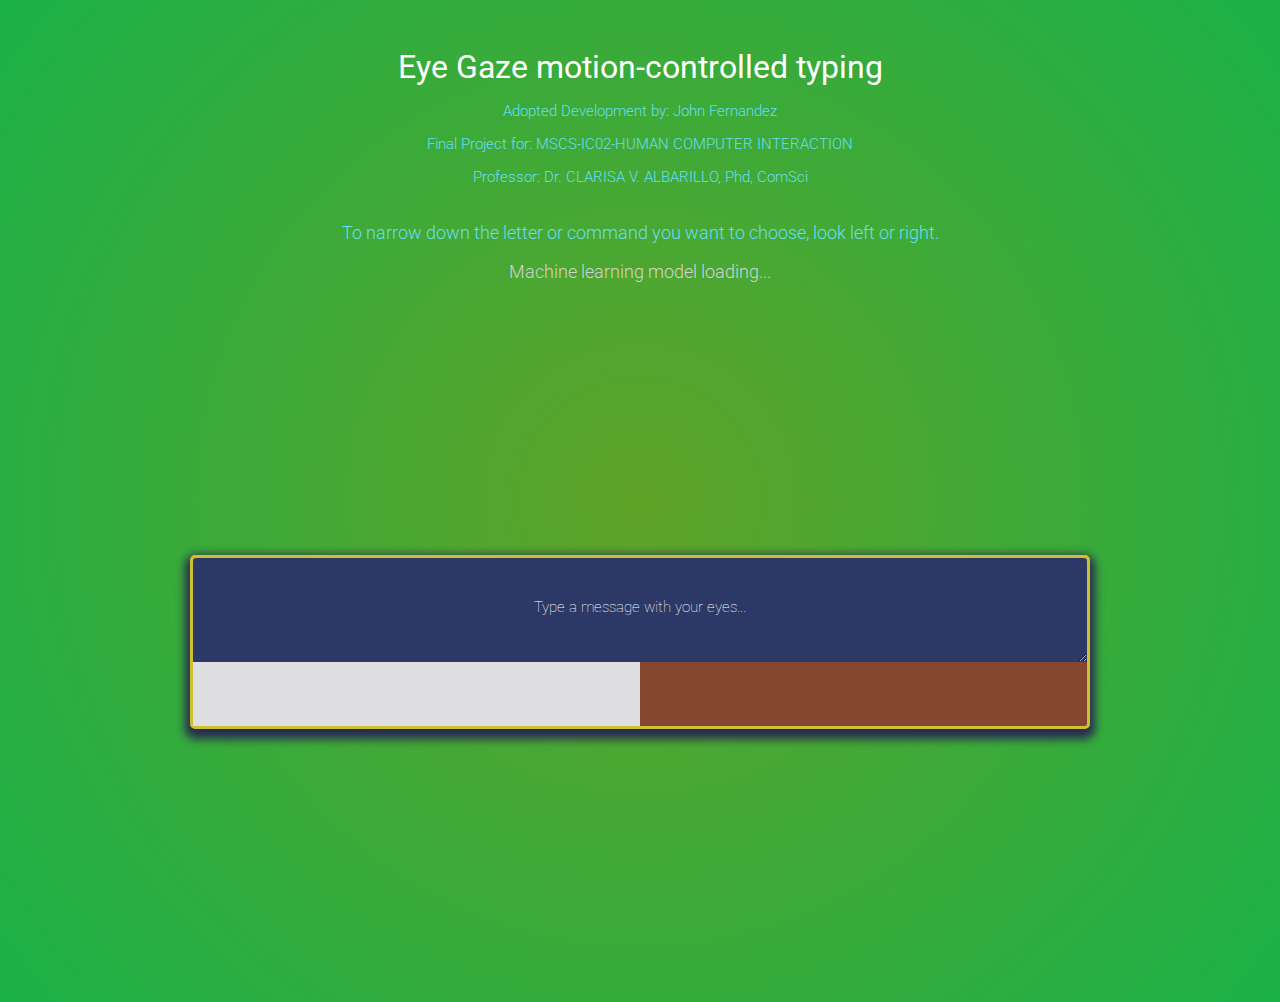
<file: EyeGaze-Controll/index.html>
<html lang="en">
  <head>
    <meta charset="UTF-8" />
    <meta name="viewport" content="width=device-width, initial-scale=1.0" />
    <meta
      name="description"
      content="Write words using your eye movements. Built with Tensorflow.js"
    />
    <meta
      property="og:description"
      content="Write words using your eye movements. Built with Tensorflow.js"
    />
    <meta
      property="twitter:description"
      content="Write words using your eye movements. Built with Tensorflow.js"
    />
    <meta
      property="og:image"
      content="https://res.cloudinary.com/devdevcharlie/image/upload/v1612225468/Screenshot_2021-02-02_at_01.18.18_dcpjpo.png"
    />

    <title>Gaze-controlled keyboard</title>
    <link rel="preconnect" href="https://fonts.gstatic.com" />
    <link
      href="https://fonts.googleapis.com/css2?family=Roboto:wght@100;300;400;500&display=swap"
      rel="stylesheet"
    />
    <link rel="stylesheet" href="./styles.css" />
  </head>
  <body>
    <h1>Eye Gaze motion-controlled typing</h1>
    <section class="info">
      <p class="credit">Adopted Development by: John Fernandez</p>
      <p class="credit">
        Final Project for: MSCS-IC02-HUMAN COMPUTER INTERACTION
      </p>
      <p class="credit">Professor: Dr. CLARISA V. ALBARILLO, Phd, ComSci</p>

      <p class="instruction">
        To narrow down the letter or command you want to choose, look left or
        right.
      </p>
      <p class="model-status">Machine learning model loading...</p>
    </section>

    <main>
      <div id="main">
        <video
          id="video"
          playsinline
          style="
            -webkit-transform: scaleX(-1);
            transform: scaleX(-1);
            visibility: hidden;
            width: auto;
            height: auto;
            display: none;
          "
        ></video>
        <section class="keyboard">
          <textarea
            class="output"
            placeholder="Type a message with your eyes..."
            cols="30"
            rows="1"
          ></textarea>
          <section class="letters">
            <section class="section-left"></section>
            <section class="section-right"></section>
          </section>
        </section>
      </div>
    </main>
    <script src="./index.js"></script>
  </body>
</html>
</file>
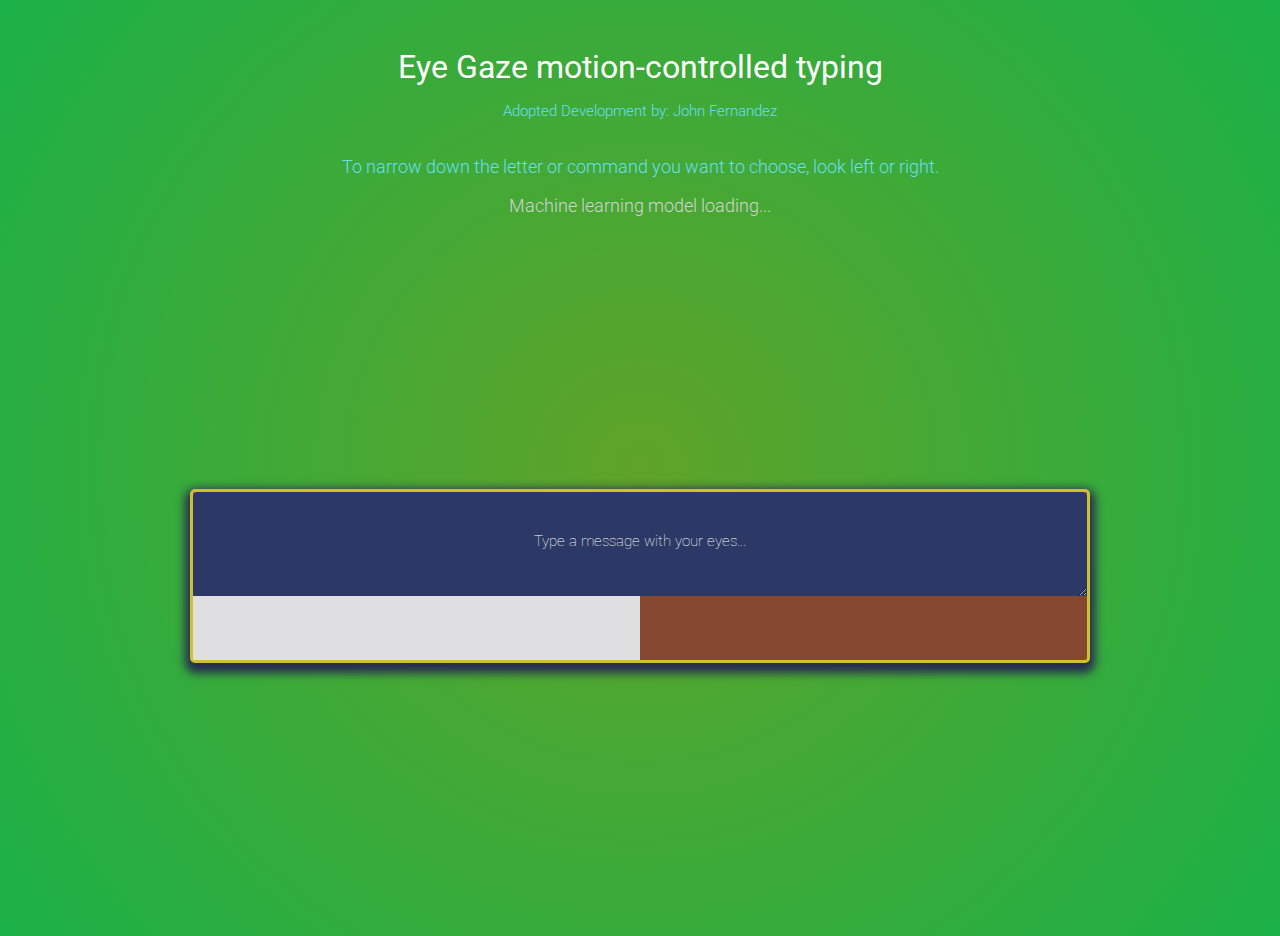
<file: EyeGaze-Controll/app/keyboard/index.html>
<html lang="en">
  <head>
    <meta charset="UTF-8" />
    <meta name="viewport" content="width=device-width, initial-scale=1.0" />
    <meta
      name="description"
      content="Write words using your eye movements. Built with Tensorflow.js"
    />
    <meta
      property="og:description"
      content="Write words using your eye movements. Built with Tensorflow.js"
    />
    <meta
      property="twitter:description"
      content="Write words using your eye movements. Built with Tensorflow.js"
    />
    <meta
      property="og:image"
      content="https://res.cloudinary.com/devdevcharlie/image/upload/v1612225468/Screenshot_2021-02-02_at_01.18.18_dcpjpo.png"
    />

    <title>Gaze-controlled keyboard</title>
    <link rel="preconnect" href="https://fonts.gstatic.com" />
    <link
      href="https://fonts.googleapis.com/css2?family=Roboto:wght@100;300;400;500&display=swap"
      rel="stylesheet"
    />
    <link rel="stylesheet" href="./styles.css" />
  </head>
  <body>
    <h1>Eye Gaze motion-controlled typing</h1>
    <section class="info">
      <p class="credit">Adopted Development by: John Fernandez</p>
      <p class="instruction">
        To narrow down the letter or command you want to choose, look left or
        right.
      </p>
      <p class="model-status">Machine learning model loading...</p>
    </section>

    <main>
      <div id="main">
        <video
          id="video"
          playsinline
          style="
            -webkit-transform: scaleX(-1);
            transform: scaleX(-1);
            visibility: hidden;
            width: auto;
            height: auto;
            display: none;
          "
        ></video>
        <section class="keyboard">
          <textarea
            class="output"
            placeholder="Type a message with your eyes..."
            cols="30"
            rows="1"
          ></textarea>
          <section class="letters">
            <section class="section-left"></section>
            <section class="section-right"></section>
          </section>
        </section>
      </div>
    </main>
    <script src="./index.js"></script>
  </body>
</html>
</file>
<file: EyeGaze-Controll/styles.css>
body {
  margin: 0;
  background-image: url(png.png);
  background: rgb(84, 173, 25);
  background: radial-gradient(
    circle,
    rgba(92, 161, 36, 0.979) 0%,
    rgb(27, 177, 72) 100%
  );
  font-family: "Roboto", sans-serif;
}

/* mobile-first styles */
h1 {
  width: 85%;
  margin: 0.5em auto;
  padding: 0;
  color: rgb(255, 255, 255);
  font-weight: 400;
  text-align: center;
}

main {
  display: flex;
  height: 55%;
  align-items: center;
  justify-content: center;
}

#main {
  max-width: 95%;
  width: 95%;
}

.section-left {
  background-color: rgb(223, 223, 226);
  display: grid;
  grid-template-columns: repeat(5, 1fr);
  grid-template-rows: repeat(3, 1fr);
  grid-row-gap: 0;
  grid-column-gap: 0.2em;
}

.section-right {
  display: grid;
  grid-template-columns: repeat(5, 1fr);
  grid-template-rows: repeat(3, 1fr);
  grid-row-gap: 0;
  grid-column-gap: 0.2em;
}

.section-left p,
.section-right p {
  color: white;
  font-size: 0.9em;
}

.output {
  padding: 1em;
  display: block;
  margin: 0 auto;
  background-color: rgb(44, 57, 102);
  border: none;
  box-shadow: none;
  color: rgb(68, 62, 62);
  width: 100%;
  text-align: center;
  border-radius: 5px 5px 0 0;
  font-size: 20px;
  font-family: "Roboto", sans-serif;
}

.info {
  text-align: center;
}

.info {
  font-size: 18px;
  color: rgb(105, 223, 242);
  font-weight: 300;
}
.info a {
  color: rgb(105, 223, 242);
}

.instruction {
  margin-top: 2em;
}

.output::placeholder {
  color: white;
  font-size: 15px;
  font-weight: lighter;
}

.keyboard {
  background-color: rgb(133, 71, 47);
  border-radius: 5px;
  box-shadow: 0 5px 10px 5px rgb(40, 42, 80);
  border: 3px solid rgb(207, 192, 51);
}

.credit {
  font-size: 15px;
}

.letters {
  display: grid;
  grid-template-columns: 50% 50%;
  text-align: center;
}

.model-status {
  color: lightgray;
  animation: blink 1.5s ease-in-out infinite;
  margin: 0;
}

@keyframes blink {
  0% {
    opacity: 1;
  }
  50% {
    opacity: 0;
  }
  100% {
    opacity: 1;
  }
}

.fade-out {
  animation: fadeOut 1s ease-in-out forwards;
  color: lightgray;
  margin: 0;
}

@keyframes fadeOut {
  from {
    opacity: 1;
    display: block;
  }
  to {
    opacity: 0;
    display: none;
  }
}

/* Tablet Landscape */
@media only screen and (min-device-width: 768px) and (max-device-width: 1024px) and (orientation: landscape) {
  #main {
    max-width: 65%;
  }

  main {
    display: flex;
    max-height: 100%;
    height: 70%;
    align-items: center;
    justify-content: center;
    margin-top: 0;
  }

  .section-left {
    grid-column-gap: 0;
    grid-row-gap: 2em;
  }

  .section-right {
    grid-column-gap: 0;
    grid-row-gap: 2em;
  }
}

/* bigger screens */
/* @media (min-device-width: 667px) { */
@media (min-device-width: 1025px) {
  h1 {
    padding-top: 1em;
  }

  main {
    display: flex;
    min-height: 80%;
    max-height: 100%;
    height: 80%;
    align-items: center;
    justify-content: center;
    margin-top: 0;
  }

  #main {
    max-width: 900px;
  }

  .section-left {
    grid-column-gap: 0;
    grid-row-gap: 2em;
  }

  .section-right {
    grid-column-gap: 0;
    grid-row-gap: 2em;
  }

  .section-left p,
  .section-right p {
    color: white;
    font-size: 20px;
  }

  .output {
    padding: 2em;
    font-size: 20px;
  }
}
</file>
<file: EyeGaze-Controll/app/keyboard/styles.css>
body {
  margin: 0;
  background-image: url(png.png);
  background: rgb(84, 173, 25);
  background: radial-gradient(
    circle,
    rgba(92, 161, 36, 0.979) 0%,
    rgb(27, 177, 72) 100%
  );
  font-family: "Roboto", sans-serif;
}

/* mobile-first styles */
h1 {
  width: 85%;
  margin: 0.5em auto;
  padding: 0;
  color: rgb(255, 255, 255);
  font-weight: 400;
  text-align: center;
}

main {
  display: flex;
  height: 55%;
  align-items: center;
  justify-content: center;
}

#main {
  max-width: 95%;
  width: 95%;
}

.section-left {
  background-color: rgb(223, 223, 226);
  display: grid;
  grid-template-columns: repeat(5, 1fr);
  grid-template-rows: repeat(3, 1fr);
  grid-row-gap: 0;
  grid-column-gap: 0.2em;
}

.section-right {
  display: grid;
  grid-template-columns: repeat(5, 1fr);
  grid-template-rows: repeat(3, 1fr);
  grid-row-gap: 0;
  grid-column-gap: 0.2em;
}

.section-left p,
.section-right p {
  color: white;
  font-size: 0.9em;
}

.output {
  padding: 1em;
  display: block;
  margin: 0 auto;
  background-color: rgb(44, 57, 102);
  border: none;
  box-shadow: none;
  color: rgb(68, 62, 62);
  width: 100%;
  text-align: center;
  border-radius: 5px 5px 0 0;
  font-size: 20px;
  font-family: "Roboto", sans-serif;
}

.info {
  text-align: center;
}

.info {
  font-size: 18px;
  color: rgb(105, 223, 242);
  font-weight: 300;
}
.info a {
  color: rgb(105, 223, 242);
}

.instruction {
  margin-top: 2em;
}

.output::placeholder {
  color: white;
  font-size: 15px;
  font-weight: lighter;
}

.keyboard {
  background-color: rgb(133, 71, 47);
  border-radius: 5px;
  box-shadow: 0 5px 10px 5px rgb(40, 42, 80);
  border: 3px solid rgb(207, 192, 51);
}

.credit {
  font-size: 15px;
}

.letters {
  display: grid;
  grid-template-columns: 50% 50%;
  text-align: center;
}

.model-status {
  color: lightgray;
  animation: blink 1.5s ease-in-out infinite;
  margin: 0;
}

@keyframes blink {
  0% {
    opacity: 1;
  }
  50% {
    opacity: 0;
  }
  100% {
    opacity: 1;
  }
}

.fade-out {
  animation: fadeOut 1s ease-in-out forwards;
  color: lightgray;
  margin: 0;
}

@keyframes fadeOut {
  from {
    opacity: 1;
    display: block;
  }
  to {
    opacity: 0;
    display: none;
  }
}

/* Tablet Landscape */
@media only screen and (min-device-width: 768px) and (max-device-width: 1024px) and (orientation: landscape) {
  #main {
    max-width: 65%;
  }

  main {
    display: flex;
    max-height: 100%;
    height: 70%;
    align-items: center;
    justify-content: center;
    margin-top: 0;
  }

  .section-left {
    grid-column-gap: 0;
    grid-row-gap: 2em;
  }

  .section-right {
    grid-column-gap: 0;
    grid-row-gap: 2em;
  }
}

/* bigger screens */
/* @media (min-device-width: 667px) { */
@media (min-device-width: 1025px) {
  h1 {
    padding-top: 1em;
  }

  main {
    display: flex;
    min-height: 80%;
    max-height: 100%;
    height: 80%;
    align-items: center;
    justify-content: center;
    margin-top: 0;
  }

  #main {
    max-width: 900px;
  }

  .section-left {
    grid-column-gap: 0;
    grid-row-gap: 2em;
  }

  .section-right {
    grid-column-gap: 0;
    grid-row-gap: 2em;
  }

  .section-left p,
  .section-right p {
    color: white;
    font-size: 20px;
  }

  .output {
    padding: 2em;
    font-size: 20px;
  }
}
</file>
